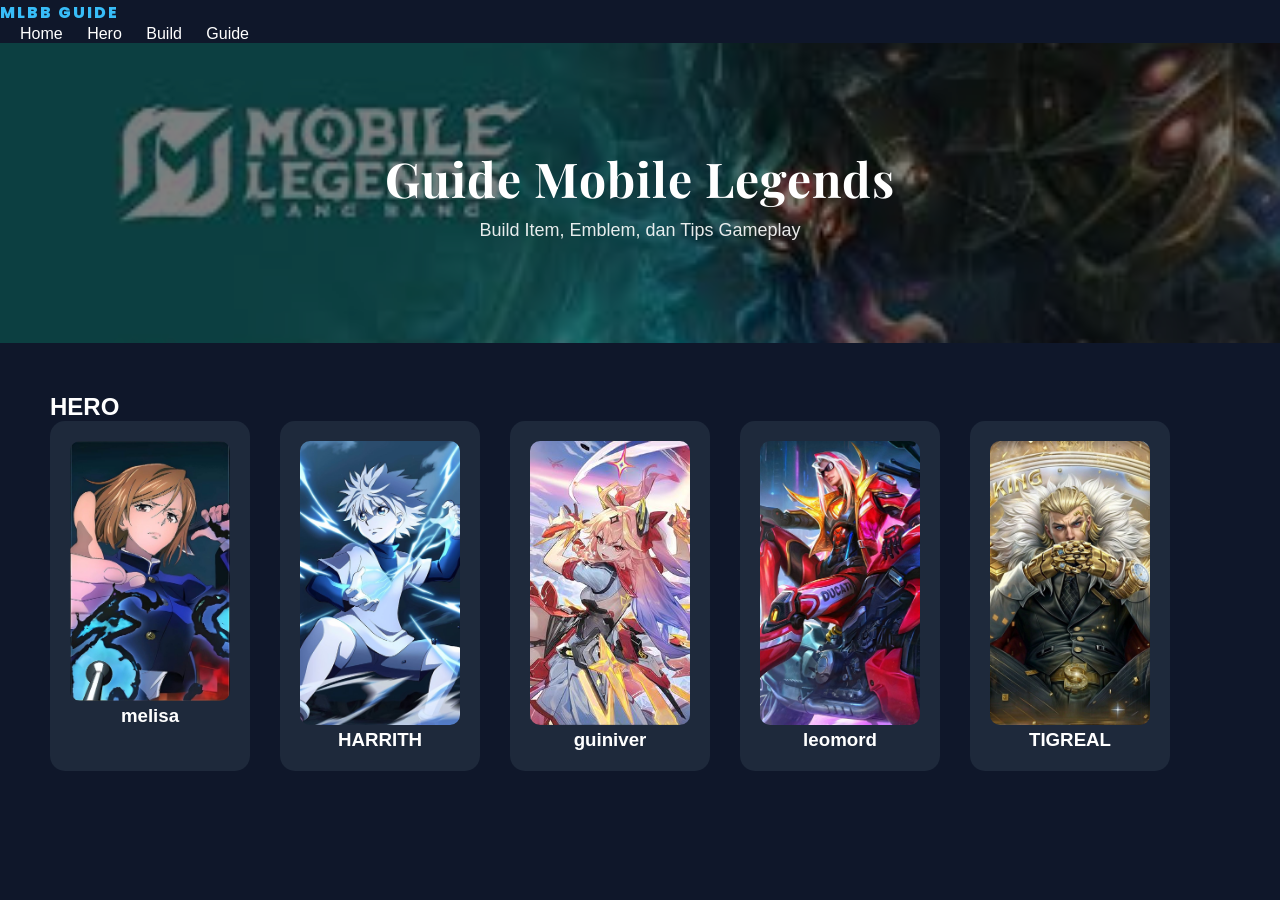
<file: html/index.html>
<!DOCTYPE html>
<html lang="id">
<head>
<meta charset="UTF-8">
<meta name="viewport" content="width=device-width, initial-scale=1.0">
<title>MLBB Guide</title>
<link rel="stylesheet" href="../css/style.css">
<link href="https://fonts.googleapis.com/css2?family=Poppins:wght@400;600;800&family=Playfair+Display:wght@700&display=swap" rel="stylesheet">
</head>

<body>

<header>
<div class="logo">MLBB GUIDE</div>

<nav>
<a href="index.html">Home</a>
<a href="#">Hero</a>
<a href="#">Build</a>
<a href="#">Guide</a>
</nav>

</header>

<section class="banner">

<img src="../foto/banner.png" alt="Guide MLBB" class="banner-img">

<div class="banner-content">
    <h1>Guide Mobile Legends</h1>
    <p>Build Item, Emblem, dan Tips Gameplay</p>
</div>

</section>

<section class="hero-section">

<h2>HERO</h2>

<div class="hero-container">

<a href="melisa.html" class="hero-card">

<img src="../foto/hero/meli.jpeg">

<h3>melisa</h3>

</a>


<a href="harrit.html" class="hero-card">

<img src="../foto/hero/harit.jpeg">

<h3>HARRITH</h3>

</a>


<a href="guin.html" class="hero-card">

<img src="../foto/hero/guin.png">

<h3>guiniver</h3>

</a>
<a href="leomord.html" class="hero-card">

<img src="../foto/hero/leomord.jpeg">

<h3>leomord</h3>

</a>
<a href="tigreal.html" class="hero-card">

<img src="../foto/hero/tg.jpeg">

<h3>TIGREAL</h3>

</a>
</div>

</section>

</body>
</html>
</file>
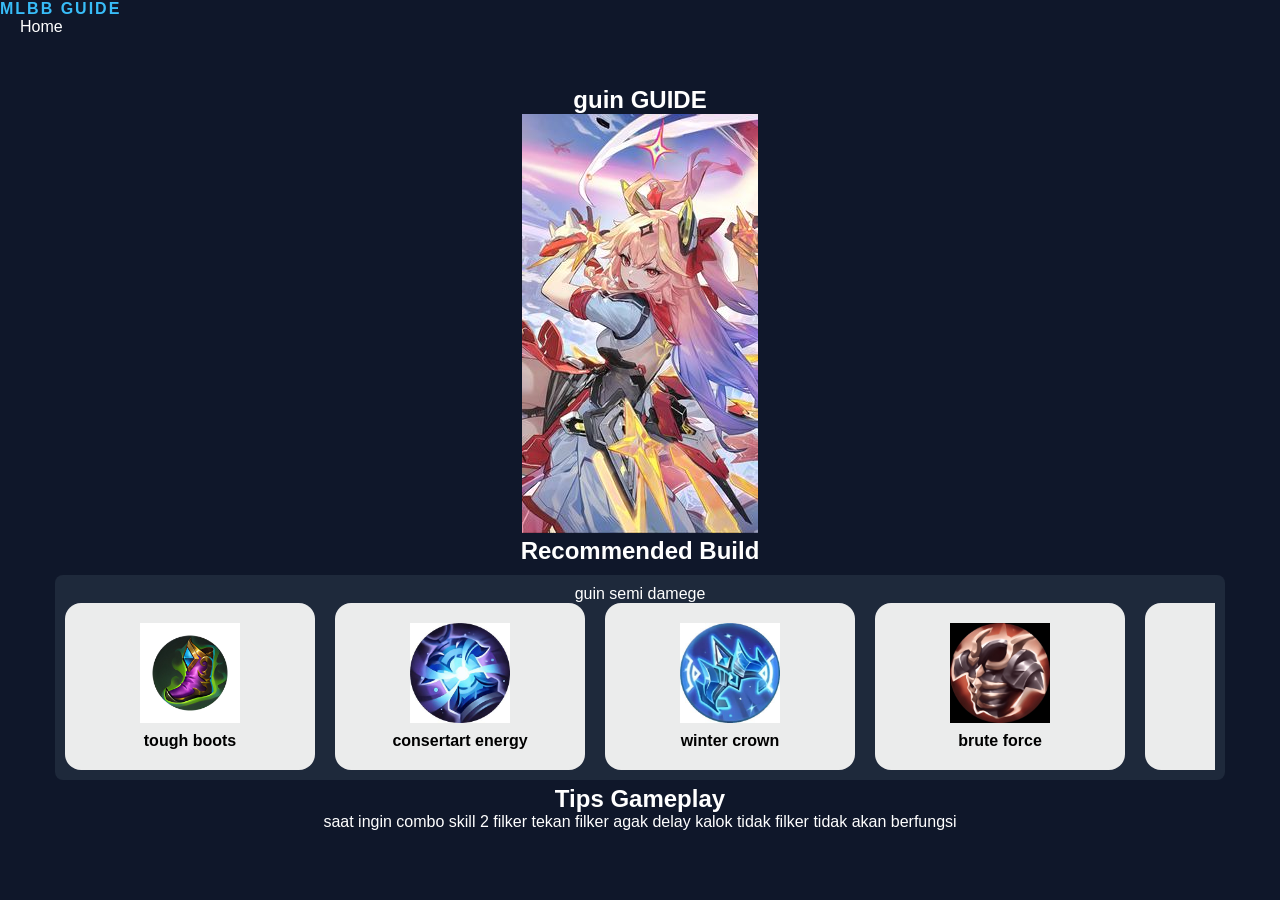
<file: html/guin.html>
<!DOCTYPE html>
<html lang="id">
<head>
<meta charset="UTF-8">
<meta name="viewport" content="width=device-width, initial-scale=1.0">
<title>Guide Gusion</title>
<link rel="stylesheet" href="../css/style.css">
</head>

<body>

<header>

<div class="logo">MLBB GUIDE</div>

<nav>

<a href="index.html">Home</a>

</nav>

</header>

<section class="guide">

<h1>guin GUIDE</h1>

<img src="../foto/hero/guin.png">

<h2>Recommended Build</h2>
<ul>
<li>
    <p> guin semi damege</p>
<div class="wrapper">
    <div class="card">
        <img src="../foto/item/toughboots.jpeg"
    width="100px">
    <p class="naufal">tough boots</p>
    </div>
       <div class="card">
        <img src="../foto/item/consertat.jpeg"
    width="100px">
    <p class="naufal">consertart energy</p>
    </div>  
     <div class="card">
        <img src="../foto/item/winter.jpeg"
    width="100px">
    <p class="naufal">winter crown</p>
    </div>  
     <div class="card">
        <img src="../foto/item/bruteforce.jpeg"
    width="100px">
    <p class="naufal" >brute force</p>
    </div>  
     <div class="card">
        <img src="../foto/item/divene glave.jpeg"
    width="100px">
    <p class="naufal">divene glave</p>
    </div>
    <div class="card">
        <img src="../foto/item/orechel.jpeg"
    width="100px">
    <p class="naufal">oracle</p>
    </div>

</div>
</li>
</ul>
<h2>Tips Gameplay</h2>

<p>

saat ingin combo skill 2 filker tekan filker agak delay kalok tidak filker tidak akan berfungsi

</p>

</section>

</body>
</html>
</file>
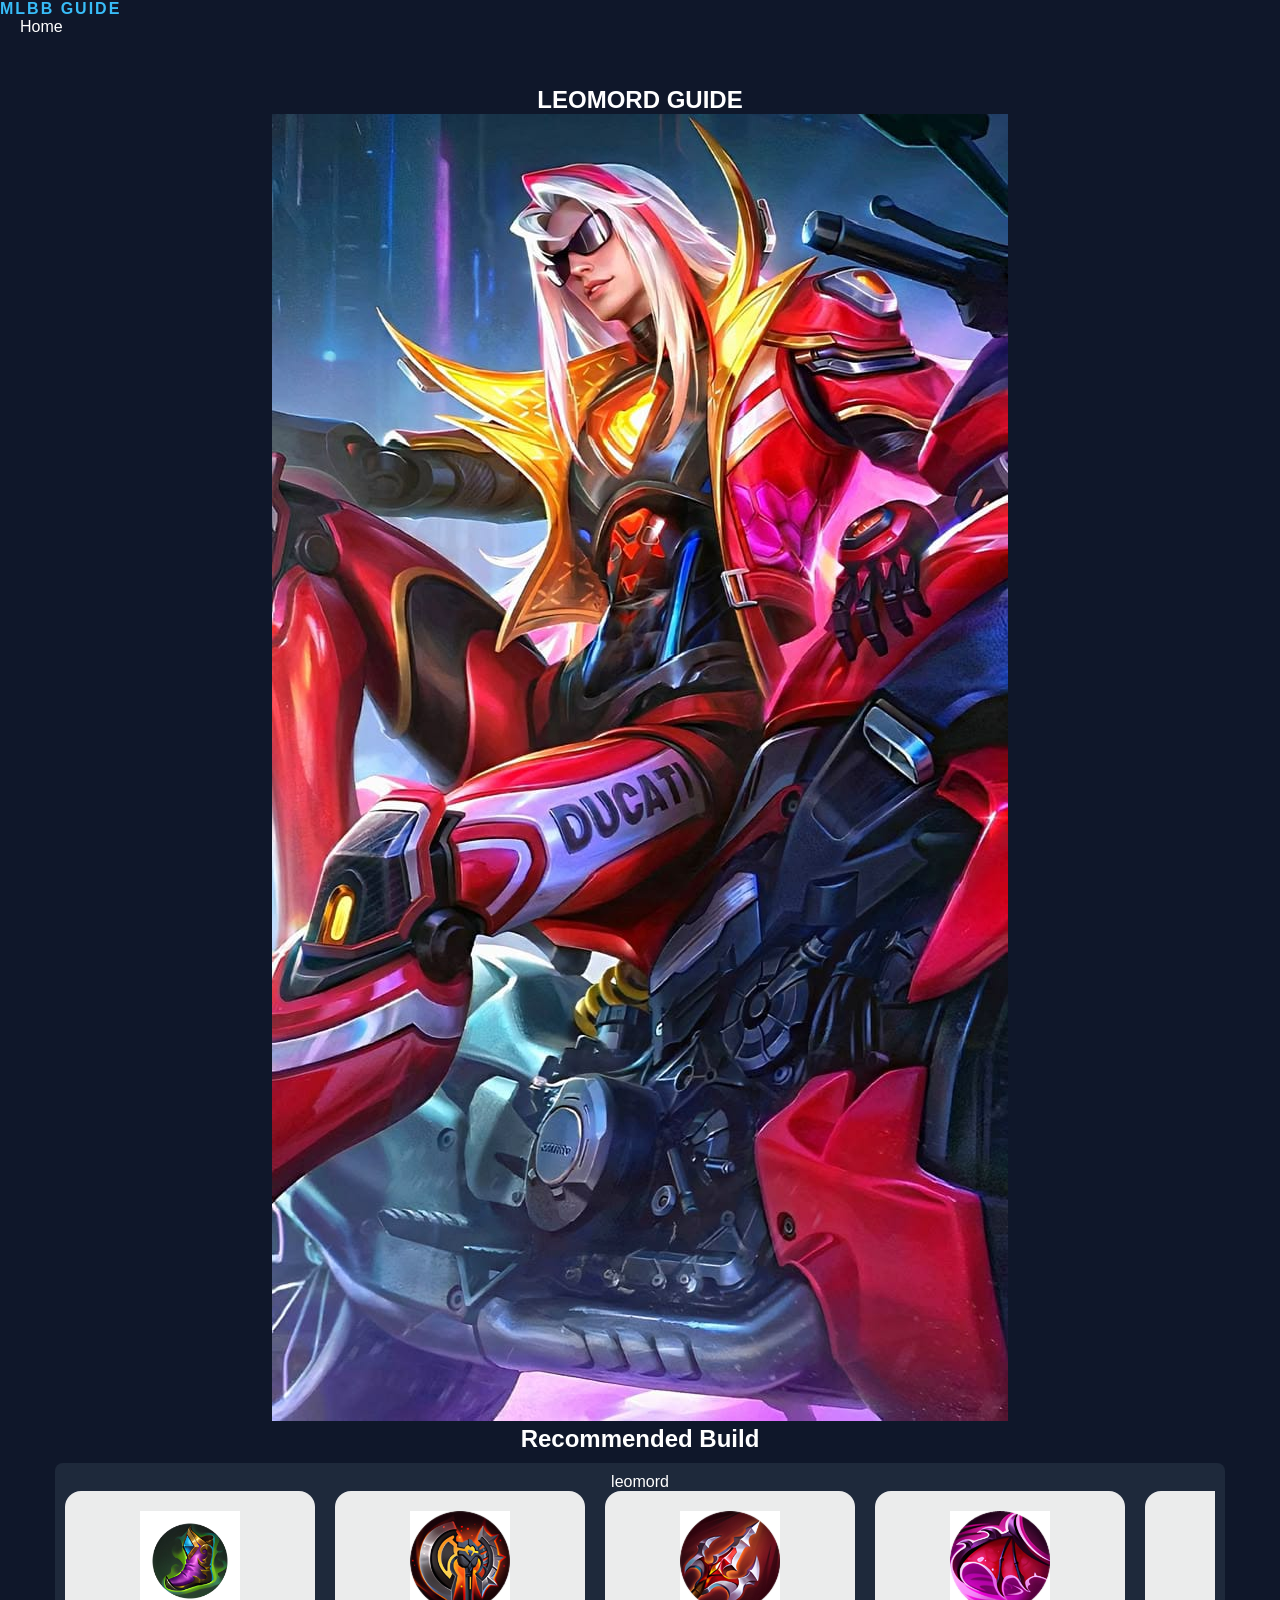
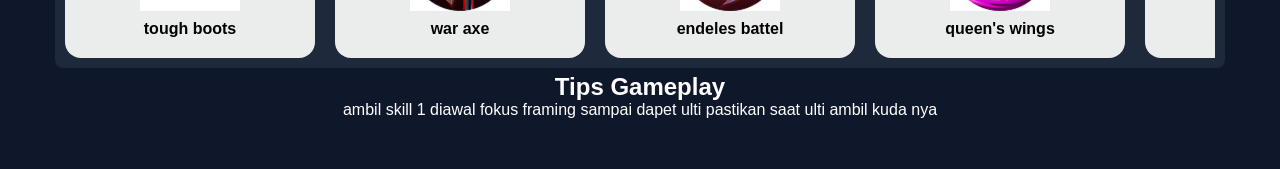
<file: html/leomord.html>
<!DOCTYPE html>
<html lang="id">
<head>
<meta charset="UTF-8">
<meta name="viewport" content="width=device-width, initial-scale=1.0">
<title>Guide Gusion</title>
<link rel="stylesheet" href="../css/style.css">
</head>

<body>

<header>

<div class="logo">MLBB GUIDE</div>

<nav>

<a href="index.html">Home</a>

</nav>

</header>

<section class="guide">

<h1>LEOMORD GUIDE</h1>

<img src="../foto/hero/leomord.jpeg">

<h2>Recommended Build</h2>
<ul>
<li>
    <p>leomord </p>
<div class="wrapper">
    <div class="card">
        <img src="../foto/item/toughboots.jpeg"
    width="100px">
    <p class="naufal">tough boots</p>
    </div>
       <div class="card">
        <img src="../foto/item/waraxe.jpeg"
    width="100px">
    <p class="naufal">war axe</p>
    </div>  
     <div class="card">
        <img src="../foto/item/endeles.jpeg"
    width="100px">
    <p class="naufal">endeles battel</p>
    </div>  
     <div class="card">
        <img src="../foto/item/queenwings.jpeg"
    width="100px">
    <p class="naufal">queen's wings</p>
    </div>  
     <div class="card">
        <img src="../foto/item/bruteforce.jpeg"
    width="100px">
    <p  class="naufal">brute force</p>
    </div>
    
    <div class="card">
        <img src="../foto/item/seahelbert.jpeg"
    width="100px">
    <p  class="naufal">seahelbert</p>
    </div>
</div>
</li>
</ul>
<h2>Tips Gameplay</h2>
 
<p>

ambil skill 1 diawal fokus framing sampai dapet ulti pastikan
saat ulti ambil kuda nya

</p>

</section>

</body>
</html>
</file>
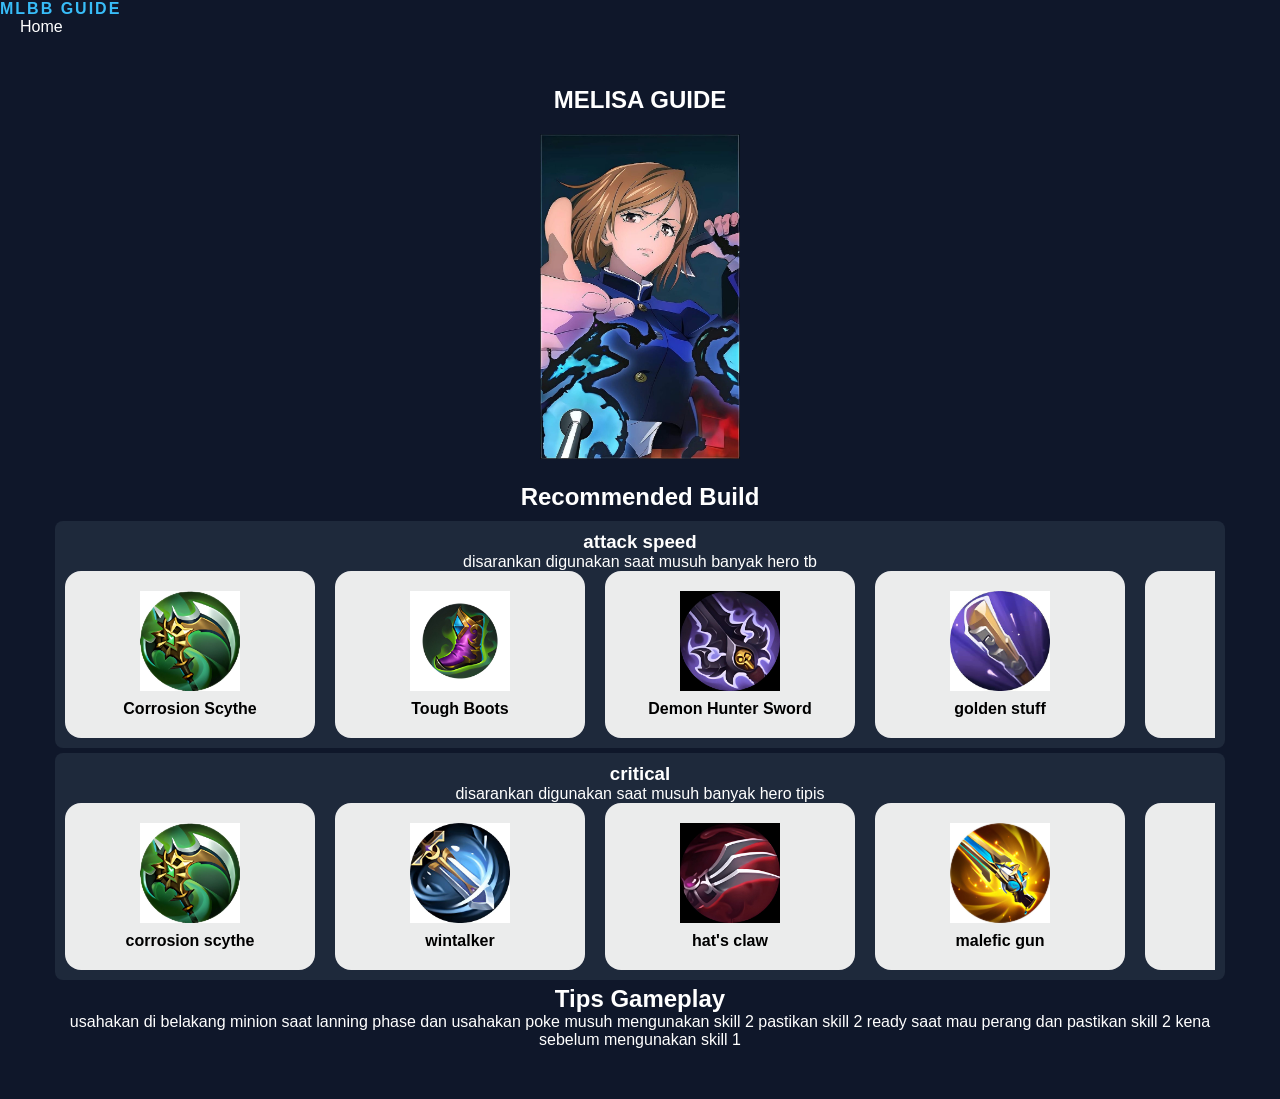
<file: html/melisa.html>
<!DOCTYPE html>
<html lang="id">
<head>
<meta charset="UTF-8">
<meta name="viewport" content="width=device-width, initial-scale=1.0">
<title>Guide Gusion</title>
<link rel="stylesheet" href="../css/style.css">
</head>

<body>

<header>

<div class="logo">MLBB GUIDE</div>

<nav>

<a href="index.html">Home</a>

</nav>

</header>

<section class="guide">

<h1>MELISA GUIDE</h1>

<img src="../foto/hero/meli.jpeg" class="hero-img">

<h2>Recommended Build</h2>
<ul>
<li>
    <h3>attack  speed</h3>
    <p> disarankan digunakan saat musuh banyak hero tb</p>
<div class="wrapper">
    <div class="card">
        <img src="../foto/item/corrosion.jpeg"
    width="100px">
    <p>Corrosion Scythe</p>
    </div>
       <div class="card">
        <img src="../foto/item/toughboots.jpeg"
    width="100px">
    <p class="naufal">Tough Boots</p>
    </div>  
     <div class="card">
        <img src="../foto/item/dhs.jpeg"
    width="100px">
    <p>Demon Hunter Sword</p>
    </div>  
     <div class="card">
        <img src="../foto/item/goldenstuff.jpeg"
    width="100px">
    <p class="naufal">golden stuff</p>
    </div>  
     <div class="card">
        <img src="../foto/item/sky.jpeg"
    width="100px">
    <p class="naufal">sky pierce</p>
    </div>

     <div class="card">
        <img src="../foto/item/maleficgun.jpeg"
    width="100px">
    <p class="naufal">malefic gun</p>
    </div>
</div>
</li>
<li>
    <h3>critical</h3>
    <p> disarankan digunakan saat musuh banyak hero tipis</p>
<div class="wrapper">
    <div class="card">
        <img src="../foto/item/corrosion.jpeg"
    width="100px">
    <p class="naufal">corrosion scythe</p>
    </div>
       <div class="card">
        <img src="../foto/item/windtalker.jpeg"
    width="100px">
    <p class="naufal">wintalker</p>
    </div>  
     <div class="card">
        <img src="../foto/item/hatclaw.jpeg"
    width="100px">
    <p class="naufal">hat's claw</p>
    </div>  
     <div class="card">
        <img src="../foto/item/maleficgun.jpeg"
    width="100px">
    <p class="naufal">malefic gun</p>
    </div>  
     <div class="card">
        <img src="../foto/item/berseker.jpeg"
    width="100px">
    <p class="naufal">berseker fury</p>
    </div>

     <div class="card">
        <img src="../foto/item/seahelbert.jpeg"
    width="100px">
    <p class="naufal">seahelbert</p>
    </div>
</div>
</li>
</ul>
<h2>Tips Gameplay</h2>

<p>

usahakan di belakang minion saat lanning phase dan usahakan poke musuh mengunakan skill 2
pastikan skill 2 ready saat mau perang dan pastikan skill 2 kena sebelum mengunakan skill 1



</section>

</body>
</html>
</file>
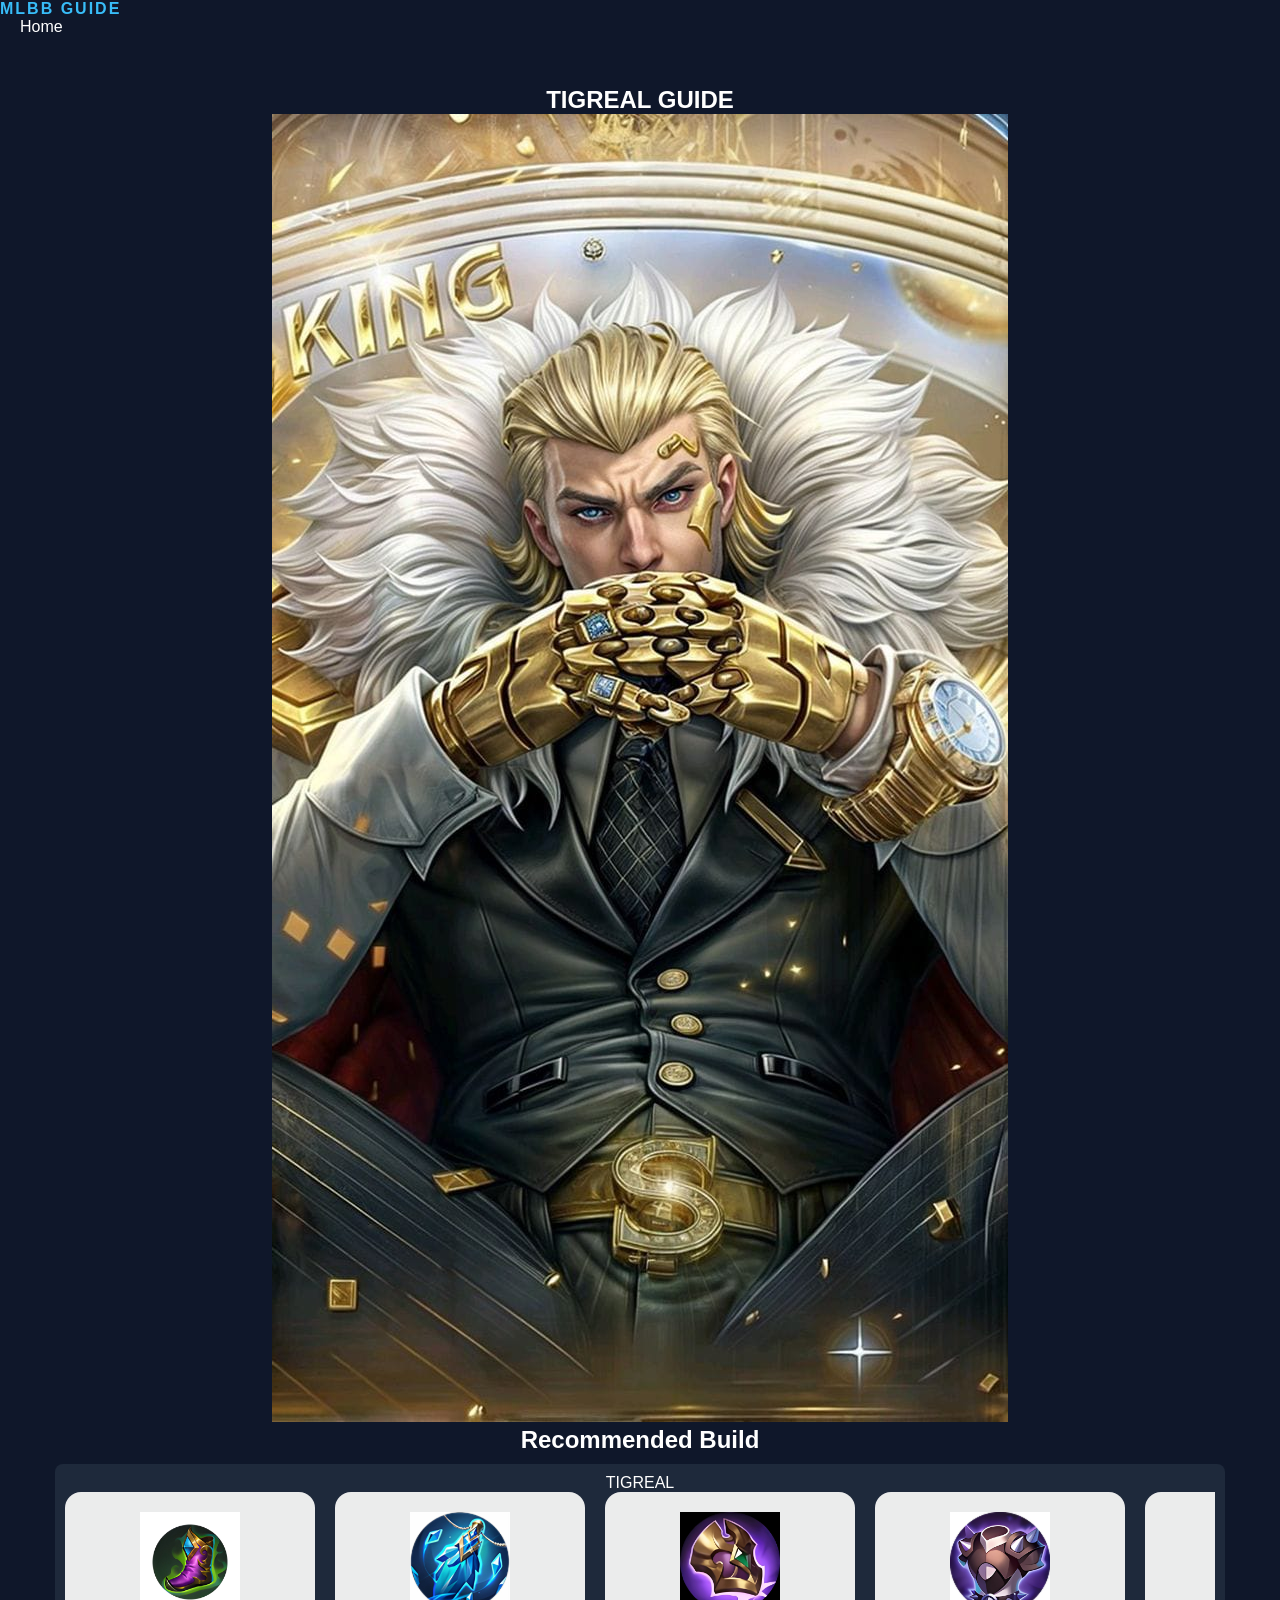
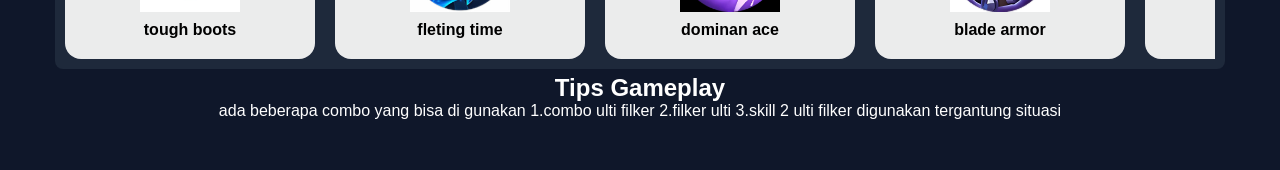
<file: html/tigreal.html>
<!DOCTYPE html>
<html lang="id">
<head>
<meta charset="UTF-8">
<meta name="viewport" content="width=device-width, initial-scale=1.0">
<title>Guide Gusion</title>
<link rel="stylesheet" href="../css/style.css">
</head>

<body>

<header>

<div class="logo">MLBB GUIDE</div>

<nav>

<a href="index.html">Home</a>

</nav>

</header>

<section class="guide">

<h1>TIGREAL GUIDE</h1>

<img src="../foto/hero/tg.jpeg">

<h2>Recommended Build</h2>
<ul>
<li>
    <p> TIGREAL </p>
<div class="wrapper">
    <div class="card">
        <img src="../foto/item/toughboots.jpeg"
    width="100px">
    <p class="naufal">tough boots</p>
    </div>
       <div class="card">
        <img src="../foto/item/fleting time.jpeg"
    width="100px">
    <p class="naufal">fleting time</p>
    </div>  
     <div class="card">
        <img src="../foto/item/dominan.jpeg"
    width="100px">
    <p class="naufal">dominan ace</p>
    </div>  
     <div class="card">
        <img src="../foto/item/blade armor.jpeg"
    width="100px">
    <p class="naufal">blade armor</p>
    </div>  
     <div class="card">
        <img src="../foto/item/pauldrone.jpeg"
    width="100px">
    <p  class="naufal">pauldrone</p>
    </div>
    
    <div class="card">
        <img src="../foto/item/immortal.jpeg"
    width="100px">
    <p  class="naufal">immortality</p>
    </div>
</div>
</li>
</ul>
<h2>Tips Gameplay</h2>
 
<p>

ada beberapa combo yang bisa di gunakan
1.combo ulti filker
2.filker ulti
3.skill 2 ulti filker
digunakan tergantung situasi

</p>

</section>

</body>
</html>
</file>
<file: css/style.css>
*{
margin:0;
padding:0;
box-sizing:border-box;
font-family:Arial;
}

body{
background:#0f172a;
color:white;
font-family:'Poppins', sans-serif;
}

/* Judul banner (lebih elegan & mewah) */
.banner-content h1{
font-family:'Playfair Display', serif;
font-size:48px;
font-weight:700;
letter-spacing:1px;
}

/* Subjudul */
.banner-content p{
font-size:18px;
opacity:0.9;
margin-top:10px;
}

/* Logo biar ikut keren */
.logo{
font-family:'Poppins', sans-serif;
font-weight:800;
letter-spacing:2px;
color:#38bdf8;
}

nav a{
margin-left:20px;
color:white;
text-decoration:none;
}

.banner{
text-align:center;
padding:80px;
background:linear-gradient(135deg,#0284c7,#1e3a8a);
}

.hero-section{
padding:50px;
}

.hero-container{
display:flex;
gap:30px;
flex-wrap:wrap;
}

.hero-card{
background:#1e293b;
border-radius:15px;
padding:20px;
width:200px;
text-align:center;
text-decoration:none;
color:white;
transition:0.3s;
}

.hero-card:hover{
transform:scale(1.05);
background:#334155;
}

.hero-card img{
width:100%;
border-radius:10px;
}

.guide{
padding:50px;
text-align:center;
}

.hero-img{
width:200px;
margin:20px 0;
}

ul{
list-style:none;
margin-top:10px;
}

ul li{
background:#1e293b;
padding:10px;
margin:5px;
border-radius:8px;
}

.wrapper {
    display: flex;
    width: 100%;
    overflow-x: scroll;
    gap: 20px;
    scroll-snap-type: x mandatory;
}

.card{
    scroll-snap-align: center;
    box-sizing: border-box;
    padding: 20px 30px;
    flex-shrink: 0;
    width: 250px;
    background-color: #f4f4f4f5;
    border-radius: 16px;
    text-align: center;
}

.banner{
position:relative;
text-align:center;
height:300px;
display:flex;
align-items:center;
justify-content:center;
overflow:hidden;
}

.banner-img{
position:absolute;
width:100%;
height:100%;
object-fit:cover;
top:0;
left:0;
z-index:1;
}

.banner::after{
content:"";
position:absolute;
top:0;
left:0;
width:100%;
height:100%;
background:rgba(0,0,0,0.5);
z-index:2;
}

.banner-content{
position:relative;
z-index:3;
color:white;
}

.card p {
    color: black;
    font-weight: 600;
    text-align: center;
    margin-top: 5px;
}
</file>
